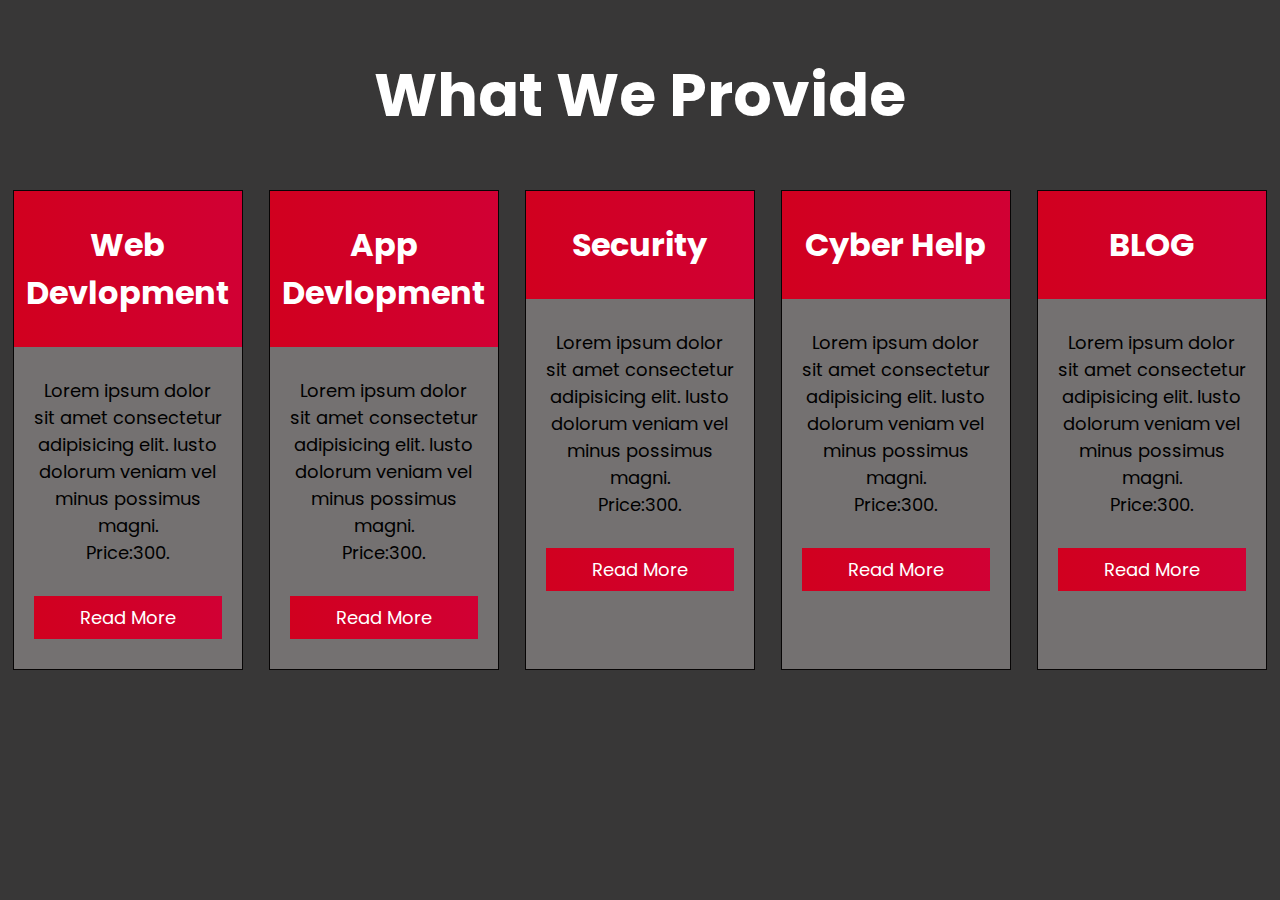
<file: card2/index.html>
<!DOCTYPE html>
<html lang="en">

<head>
    <meta charset="UTF-8">
    <meta http-equiv="X-UA-Compatible" content="IE=edge">
    <meta name="viewport" content="width=device-width, initial-scale=1.0">
    <title>card</title>
    <link rel="stylesheet" href="style.css">
</head>

<body>
    <section>
        <div class="cardmain">
            <div class="taghone">
                <h1>What We Provide</h1>
            </div>
        </div>

        <div class="maincard">
            <div class="scard">
                <div class="head-card">
                    <h1>Web Devlopment</h1>
                </div>
                <div class="card-body">
                    <p>
                        Lorem ipsum dolor sit amet consectetur adipisicing elit. Iusto dolorum veniam vel minus possimus magni. <br> Price:300.
                    </p>
                    <a href="#" class="btn">Read More</a>

                </div>

            </div>

            <div class="scard">
                <div class="head-card">
                    <h1>App Devlopment</h1>
                </div>
                <div class="card-body">
                    <p>
                        Lorem ipsum dolor sit amet consectetur adipisicing elit. Iusto dolorum veniam vel minus possimus magni. <br> Price:300.
                    </p>
                    <a href="#" class="btn">Read More</a>

                </div>

            </div>

            <div class="scard">
                <div class="head-card">
                    <h1>Security</h1>
                </div>
                <div class="card-body">
                    <p>
                        Lorem ipsum dolor sit amet consectetur adipisicing elit. Iusto dolorum veniam vel minus possimus magni. <br> Price:300.
                    </p>
                    <a href="#" class="btn">Read More</a>

                </div>

            </div>
            <!-- </div> -->
            <!-- <div class="sec-div"> -->
            <div class="scard">
                <div class="head-card">
                    <h1>Cyber Help</h1>
                </div>
                <div class="card-body">
                    <p>
                        Lorem ipsum dolor sit amet consectetur adipisicing elit. Iusto dolorum veniam vel minus possimus magni. <br> Price:300.
                    </p>
                    <a href="#" class="btn">Read More</a>

                </div>

            </div>

            <div class="scard">
                <div class="head-card">
                    <h1>BLOG</h1>
                </div>
                <div class="card-body">
                    <p>
                        Lorem ipsum dolor sit amet consectetur adipisicing elit. Iusto dolorum veniam vel minus possimus magni. <br> Price:300.
                    </p>
                    <a href="#" class="btn">Read More</a>

                </div>

            </div>
        </div>

    </section>
</body>

</html>
</file>
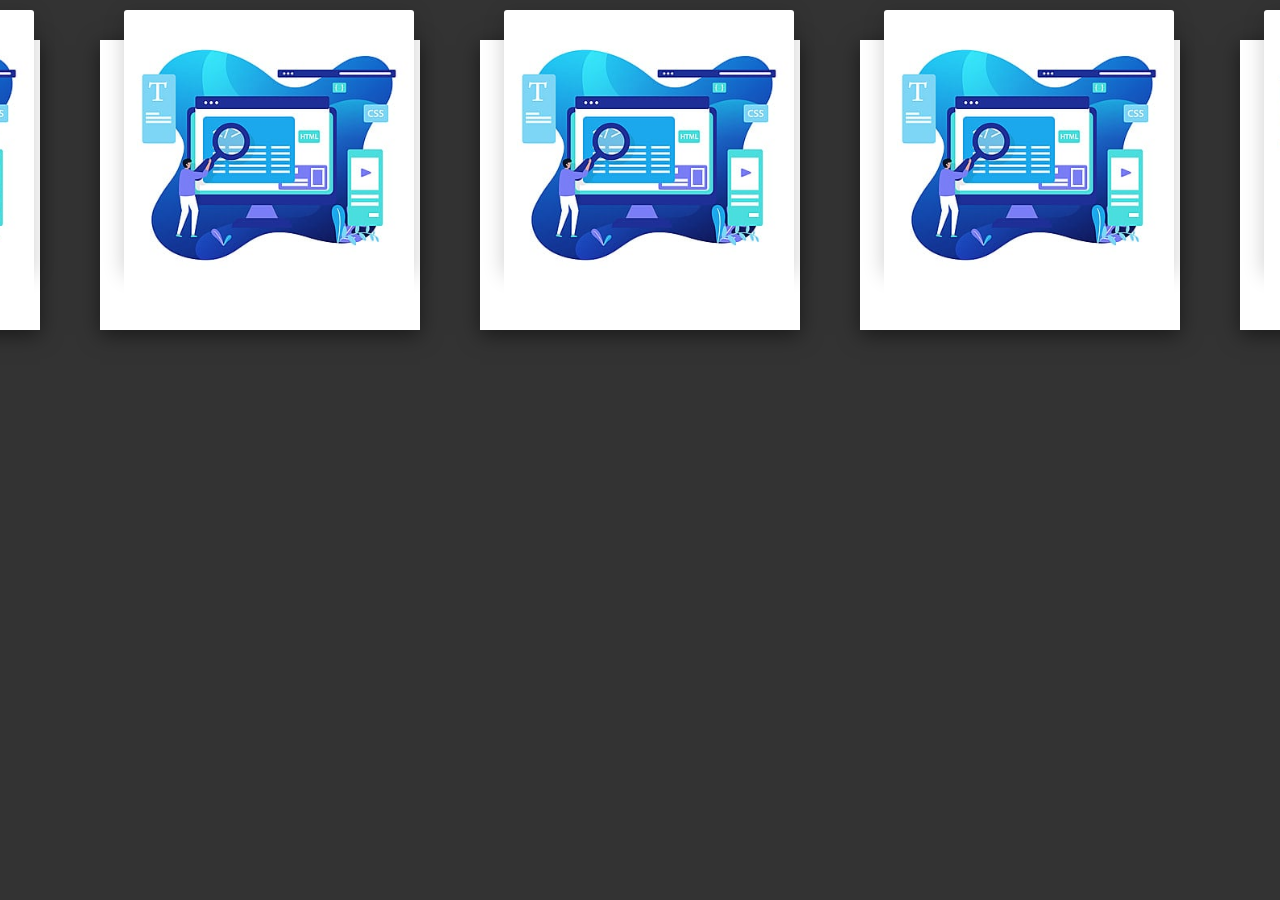
<file: card/card.html>
<!DOCTYPE html>
<html lang="en">

<head>
    <meta charset="UTF-8">
    <meta http-equiv="X-UA-Compatible" content="IE=edge">
    <meta name="viewport" content="width=device-width, initial-scale=1.0">
    <title>card</title>
    <link rel="stylesheet" href="card.css">
</head>

<body>
    <div class="count">
        <div class="twn">
            <div class="imgstyle">
                <img src="web.jpg" alt="">
            </div>
            <div class="data">
                <h2>WEB DEVLOPMENT</h2>
                <p>Lorem ipsum dolor, sit amet consectetur adipisicing elit. Error fugiat culpa totam? Libero asperiores dignissimos aliquam molestias, impedit voluptatum blanditiis.<br>price: 300rs.</p>
                <a href="#">Read More</a>
            </div>

        </div>

        <div class="twn">
            <div class="imgstyle">
                <img src="web.jpg" alt="">
            </div>
            <div class="data">
                <h2>APP DEVLOPMENT</h2>
                <p>Lorem ipsum dolor, sit amet consectetur adipisicing elit. Error fugiat culpa totam? Libero asperiores dignissimos aliquam molestias, impedit voluptatum blanditiis.<br>price: 300rs.</p>
                <a href="#">Read More</a>
            </div>

        </div>
        <div class="twn">
            <div class="imgstyle">
                <img src="web.jpg" alt="">
            </div>
            <div class="data">
                <h2>Security</h2>
                <p>Lorem ipsum dolor, sit amet consectetur adipisicing elit. Error fugiat culpa totam? Libero asperiores dignissimos aliquam molestias, impedit voluptatum blanditiis.<br>price: 300rs.</p>
                <a href="#">Read More</a>
            </div>

        </div>
        <div class="twn">
            <div class="imgstyle">
                <img src="web.jpg" alt="">
            </div>
            <div class="data">
                <h2>Cyber Help</h2>
                <p>Lorem ipsum dolor, sit amet consectetur adipisicing elit. Error fugiat culpa totam? Libero asperiores dignissimos aliquam molestias, impedit voluptatum blanditiis.<br>price: 300rs.</p>
                <a href="#">Read More</a>
            </div>

        </div>
        <div class="twn">
            <div class="imgstyle">
                <img src="web.jpg" alt="">
            </div>
            <div class="data">
                <h2>Blog</h2>
                <p>Lorem ipsum dolor, sit amet consectetur adipisicing elit. Error fugiat culpa totam? Libero asperiores dignissimos aliquam molestias, impedit voluptatum blanditiis.<br>price: 300rs.</p>
                <a href="#">Read More</a>
            </div>

        </div>
    </div>

</body>

</html>
</file>
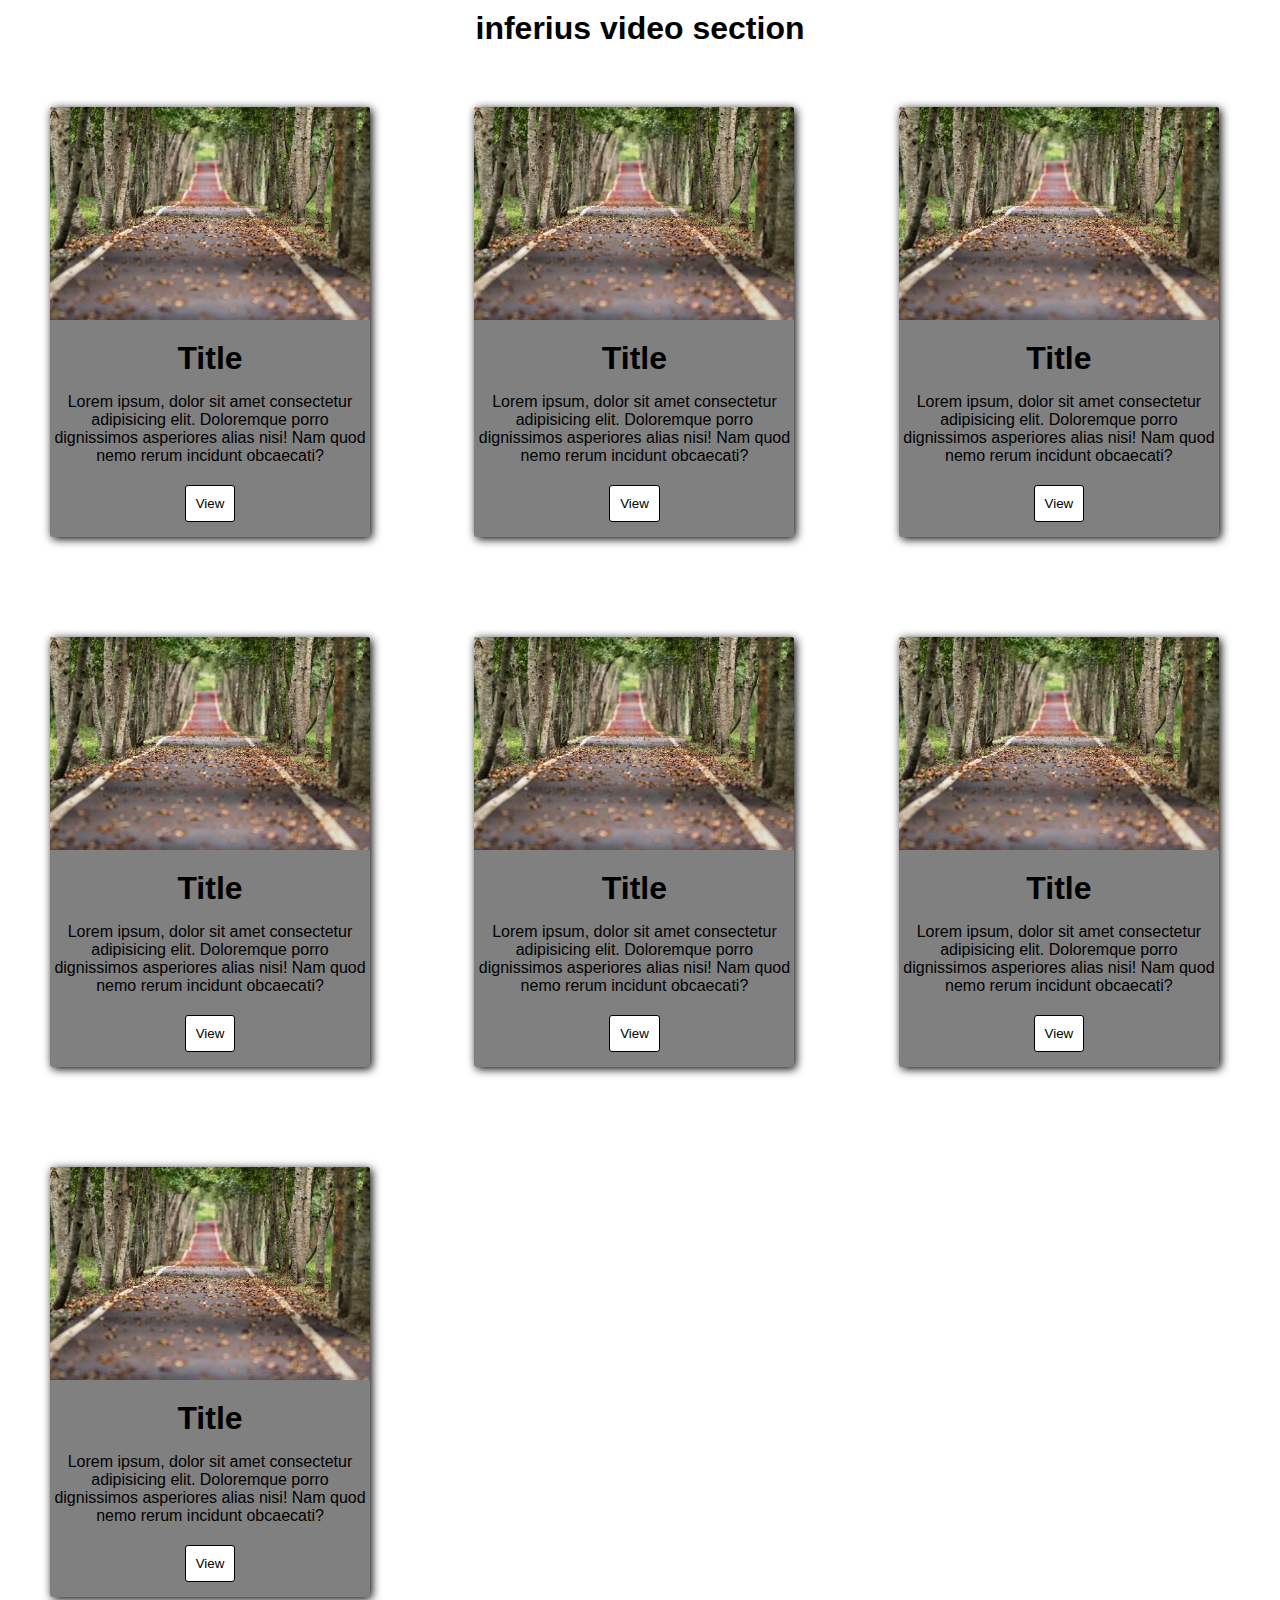
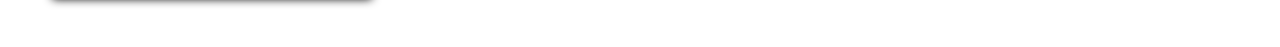
<file: VDO2/vdo2.html>
<!DOCTYPE html>
<html lang="en">
<head>
    <meta charset="UTF-8">
    <meta http-equiv="X-UA-Compatible" content="IE=edge">
    <meta name="viewport" content="width=device-width, initial-scale=1.0">
    <title>inferius video section</title>
    <link rel="stylesheet" href="vdo.css">
</head>
<body>
    <section>
     <div class="main">
         <h1> inferius video section</h1>
    <div class="cards">
        <div class="backg">
                <img src="2.jpg" alt="error">

        </div>
        <div class="title">
            <h1>Title</h1>
        </div>
        <div class="des">
            <p>Lorem ipsum, dolor sit amet consectetur adipisicing elit. Doloremque porro dignissimos asperiores alias nisi! Nam quod nemo rerum incidunt obcaecati?</p>
            <button>View</button>
        </div>
    </div>

    <div class="cards">
        <div class="backg">
                <img src="2.jpg" alt="error">

        </div>
        <div class="title">
            <h1>Title</h1>
        </div>
        <div class="des">
            <p>Lorem ipsum, dolor sit amet consectetur adipisicing elit. Doloremque porro dignissimos asperiores alias nisi! Nam quod nemo rerum incidunt obcaecati?</p>
            <button>View</button>
        </div>
    </div>

    <div class="cards">
        <div class="backg">
                <img src="2.jpg" alt="error">

        </div>
        <div class="title">
            <h1>Title</h1>
        </div>
        <div class="des">
            <p>Lorem ipsum, dolor sit amet consectetur adipisicing elit. Doloremque porro dignissimos asperiores alias nisi! Nam quod nemo rerum incidunt obcaecati?</p>
            <button>View</button>
        </div>
    </div>

    <div class="cards">
        <div class="backg">
                <img src="2.jpg" alt="error">

        </div>
        <div class="title">
            <h1>Title</h1>
        </div>
        <div class="des">
            <p>Lorem ipsum, dolor sit amet consectetur adipisicing elit. Doloremque porro dignissimos asperiores alias nisi! Nam quod nemo rerum incidunt obcaecati?</p>
            <button>View</button>
        </div>
    </div>

    <div class="cards">
        <div class="backg">
                <img src="2.jpg" alt="error">

        </div>
        <div class="title">
            <h1>Title</h1>
        </div>
        <div class="des">
            <p>Lorem ipsum, dolor sit amet consectetur adipisicing elit. Doloremque porro dignissimos asperiores alias nisi! Nam quod nemo rerum incidunt obcaecati?</p>
            <button>View</button>
        </div>
    </div>
    <div class="cards">
        <div class="backg">
                <img src="2.jpg" alt="error">

        </div>
        <div class="title">
            <h1>Title</h1>
        </div>
        <div class="des">
            <p>Lorem ipsum, dolor sit amet consectetur adipisicing elit. Doloremque porro dignissimos asperiores alias nisi! Nam quod nemo rerum incidunt obcaecati?</p>
            <button>View</button>
        </div>
    </div>
    <div class="cards">
        <div class="backg">
                <img src="2.jpg" alt="error">

        </div>
        <div class="title">
            <h1>Title</h1>
        </div>
        <div class="des">
            <p>Lorem ipsum, dolor sit amet consectetur adipisicing elit. Doloremque porro dignissimos asperiores alias nisi! Nam quod nemo rerum incidunt obcaecati?</p>
            <button>View</button>
        </div>
    </div>
    </div>
</section>
</body>
</html>
</file>
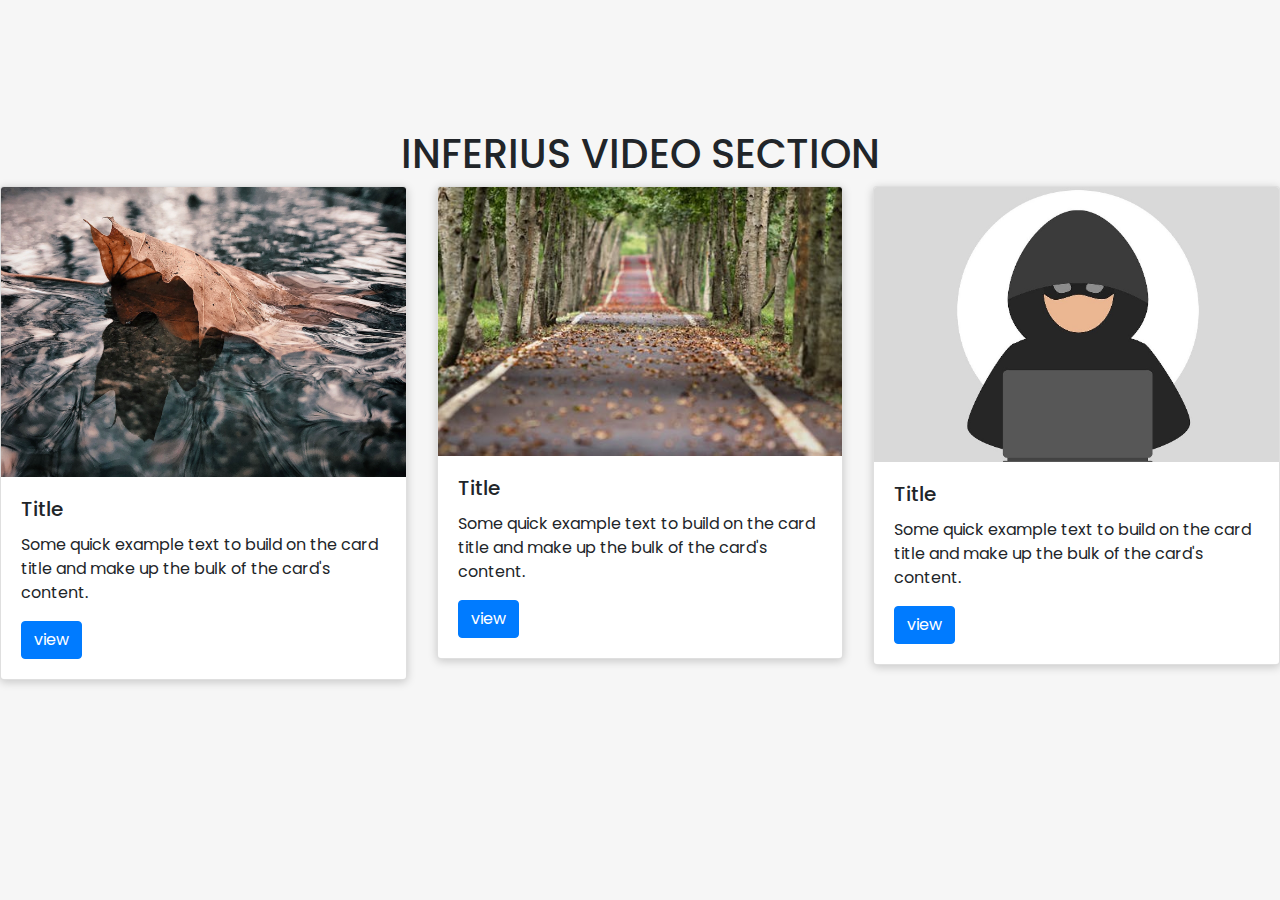
<file: vdocard/vdo.html>
<!DOCTYPE html>
<html lang="en">
<head>
    <meta charset="UTF-8">
    <meta http-equiv="X-UA-Compatible" content="IE=edge">
    <meta name="viewport" content="width=device-width, initial-scale=1.0">
    <title>Inferius Video Section</title>

    <link rel="stylesheet" href="https://maxcdn.bootstrapcdn.com/bootstrap/4.0.0/css/bootstrap.min.css" integrity="sha384-Gn5384xqQ1aoWXA+058RXPxPg6fy4IWvTNh0E263XmFcJlSAwiGgFAW/dAiS6JXm" crossorigin="anonymous">
    <link rel="stylesheet" href="vdo.css">
</head>
<body>
    

    <div class="main">
        <header>
            <h1>inferius video section</h1>
        </header>
        <div class="row">
            
            <div class="col-sm-4 py-3 py-sm-0">
                <div class="card box-shadow" id="kl">
                    <img class="card-img-top" src="bg12.jpg" alt="error">
                    <div class="card-body">
                      <h5 class="card-title">Title</h5>
                      <p class="card-text">Some quick example text to build on the card title and make up the bulk of the card's content.</p>
                      <a href="#kl" class="btn btn-primary">view</a>
                    </div>
                  </div>
            </div>
            
            <div class="col-sm-4 py-3 py-sm-0">
                <div class="card box-shadow" id="jk">
                    <img class="card-img-top" src="2.jpg" alt="error">
                    <div class="card-body">
                      <h5 class="card-title">Title</h5>
                      <p class="card-text">Some quick example text to build on the card title and make up the bulk of the card's content.</p>
                      <a href="#jk" class="btn btn-primary">view</a>
                    </div>
                  </div>
            </div>
            <div class="col-sm-4 py-3 py-sm-0">
                <div class="card box-shadow" id="HI">
                    <img class="card-img-top" src="bh3.jpg" alt="error">
                    <div class="card-body">
                      <h5 class="card-title">Title</h5>
                      <p class="card-text">Some quick example text to build on the card title and make up the bulk of the card's content.</p>
                      <a href="#HI" class="btn btn-primary">view</a>
                    </div>
                  </div>
            </div>
        </div>
    </div>

    <script src="https://code.jquery.com/jquery-3.2.1.slim.min.js" integrity="sha384-KJ3o2DKtIkvYIK3UENzmM7KCkRr/rE9/Qpg6aAZGJwFDMVNA/GpGFF93hXpG5KkN" crossorigin="anonymous"></script>
    <script src="https://cdnjs.cloudflare.com/ajax/libs/popper.js/1.12.9/umd/popper.min.js" integrity="sha384-ApNbgh9B+Y1QKtv3Rn7W3mgPxhU9K/ScQsAP7hUibX39j7fakFPskvXusvfa0b4Q" crossorigin="anonymous"></script>
    <script src="https://maxcdn.bootstrapcdn.com/bootstrap/4.0.0/js/bootstrap.min.js" integrity="sha384-JZR6Spejh4U02d8jOt6vLEHfe/JQGiRRSQQxSfFWpi1MquVdAyjUar5+76PVCmYl" crossorigin="anonymous"></script>
</body>
</html>
</file>
<file: card2/style.css>
@import url('https://fonts.googleapis.com/css2?family=Poppins:wght@300&display=swap');
* {
    margin: 0;
    padding: 0;
    box-sizing: border-box;
}

body {
    background: #383737;
    font-family: 'Poppins', sans-serif;
}

.cardmain {
    width: 90%;
    margin: 50px auto;
    color: #fff;
}

.taghone {
    text-align: center;
    font-size: 30px;
    margin-bottom: 50px;
}

.maincard {
    display: flex;
    flex-direction: row;
    justify-content: space-around;
    flex-wrap: wrap;
}


/* .sec-div {
    display: flex;
    flex-direction: row;
    justify-content: space-evenly;
} */

.scard {
    width: 18%;
    background: rgb(116, 113, 113);
    border: 1px solid rgb(7, 5, 5);
    margin-bottom: 50px;
    transition: 0.3s;
}

.head-card {
    text-align: center;
    padding: 30px 10px;
    background: linear-gradient(to right, #d1001f, #d10034);
    color: #fff;
}

.card-body {
    padding: 30px 20px;
    text-align: center;
    font-size: 18px;
}

.card-body .btn {
    display: block;
    color: #fff;
    text-align: center;
    background: linear-gradient(to right, #d1001f, #d10034);
    margin-top: 30px;
    text-decoration: none;
    padding: 8px 5px;
}

.card-body .btn:hover {
    transition: 0.3s;
    background: red;
    color: #000;
}

.scard:hover {
    transform: scale(1.05);
    box-shadow: 0 0 30px -8px rgba(73, 70, 70, 0.25);
}

@media screen and (max-width:1000px) {
    .scard {
        width: 40%;
    }
}

@media screen and (max-width:620px) {
    .cardmain {
        width: 100%;
    }
    .head-card {
        padding: 20px;
        font-size: 20px;
    }
    .scard {
        width: 80%;
    }
}
</file>
<file: card/card.css>
@import url('https://fonts.googleapis.com/css2?family=Poppins:wght@300&display=swap');
* {
    margin: 0;
    padding: 0;
    box-sizing: border-box;
    font-family: 'Poppins', sans-serif;
}

body {
    display: flex;
    justify-content: center;
    align-items: center;
    background: #333;
}

.count {
    position: relative;
    width: 200px;
    display: flex;
    justify-content: center;
    padding: 30px;
}

.count .twn {
    position: relative;
    max-width: 320px;
    height: 290px;
    background: #fff;
    margin: 10px 30px;
    padding: 20px 15px;
    display: inline;
    flex-direction: column;
    box-shadow: 0 5px 20px rgba(0, 0, 0, 0.5);
    transition: 0.3s ease-in-out;
}

.count .twn:hover {
    height: 560px;
}

.count .twn .imgstyle {
    position: relative;
    width: 290px;
    height: 260px;
    top: -50px;
    left: 9px;
    z-index: 1;
    box-shadow: 0 5px 20px rgba(0, 0, 0, 0.2);
}

.count .twn .imgstyle img {
    max-width: 100%;
    border-radius: 3px;
}

.count .twn .data {
    position: relative;
    margin-top: -140px;
    padding: 10px 15px;
    text-align: center;
    color: #111;
    visibility: hidden;
    opacity: 0;
    transition: 0.3s ease-in-out;
}

.count .twn:hover .data {
    visibility: visible;
    opacity: 1;
    margin-top: -40px;
    transition-delay: 0.3s;
}

.count .twn .data a {
    display: inline-block;
    margin-top: 10px;
    padding: 5px 10px;
    background: #333;
    text-decoration: none;
    color: #fff;
}
</file>
<file: VDO2/vdo.css>
*{
    margin: 0;
    padding: 0;
}
body{
    font-family:  sans-serif;
}
h1{
  text-align: center;
  margin: 10px;
}
.cards{
    width: 25%;
    display: inline-block;
    background-color: gray;
    border-radius: 3px;
    margin: 50px;
    box-shadow: 2px 2px 10px black;
}
.backg img{
    width: 100%;
    border-top-right-radius: 3px;
    border-top-left-radius: 3px;
}
.title{
    text-align: left;
    padding: 6px;
}
.des {
    text-align: center;
}
button{
    margin-top: 20px;
    margin-bottom: 15px;
    background-color: white;
    border: 1px solid black;
    padding: 10px;
    border-radius: 3px;
    cursor: pointer;
}
button:hover{
    background-color: black;
    color: white;
    transition: .2s;
}
/* @media max-width 700px
{
    .card{
        width:90%;
    }
} */
</file>
<file: vdocard/vdo.css>
@import url('https://fonts.googleapis.com/css2?family=Poppins:wght@100&family=Source+Sans+Pro:wght@300&family=Ubuntu:ital@1&display=swap');

*{
    padding: 0;
    margin: 0;
    box-sizing: border-box;
}

body{
    font-family: 'Poppins', sans-serif;
    min-height: 90vh;
    display: flex;
    align-items: center;
    justify-content: center;
    background-color: #f6f6f6;
    
}

.card{
    width: auto;
    
}
.box-shadow{
    box-shadow: 0px 2px 10px rgba(0,0,0,0.2);
}

header{
    text-align: center;
    text-transform: uppercase;
    text-decoration: black;
 
}
</file>
